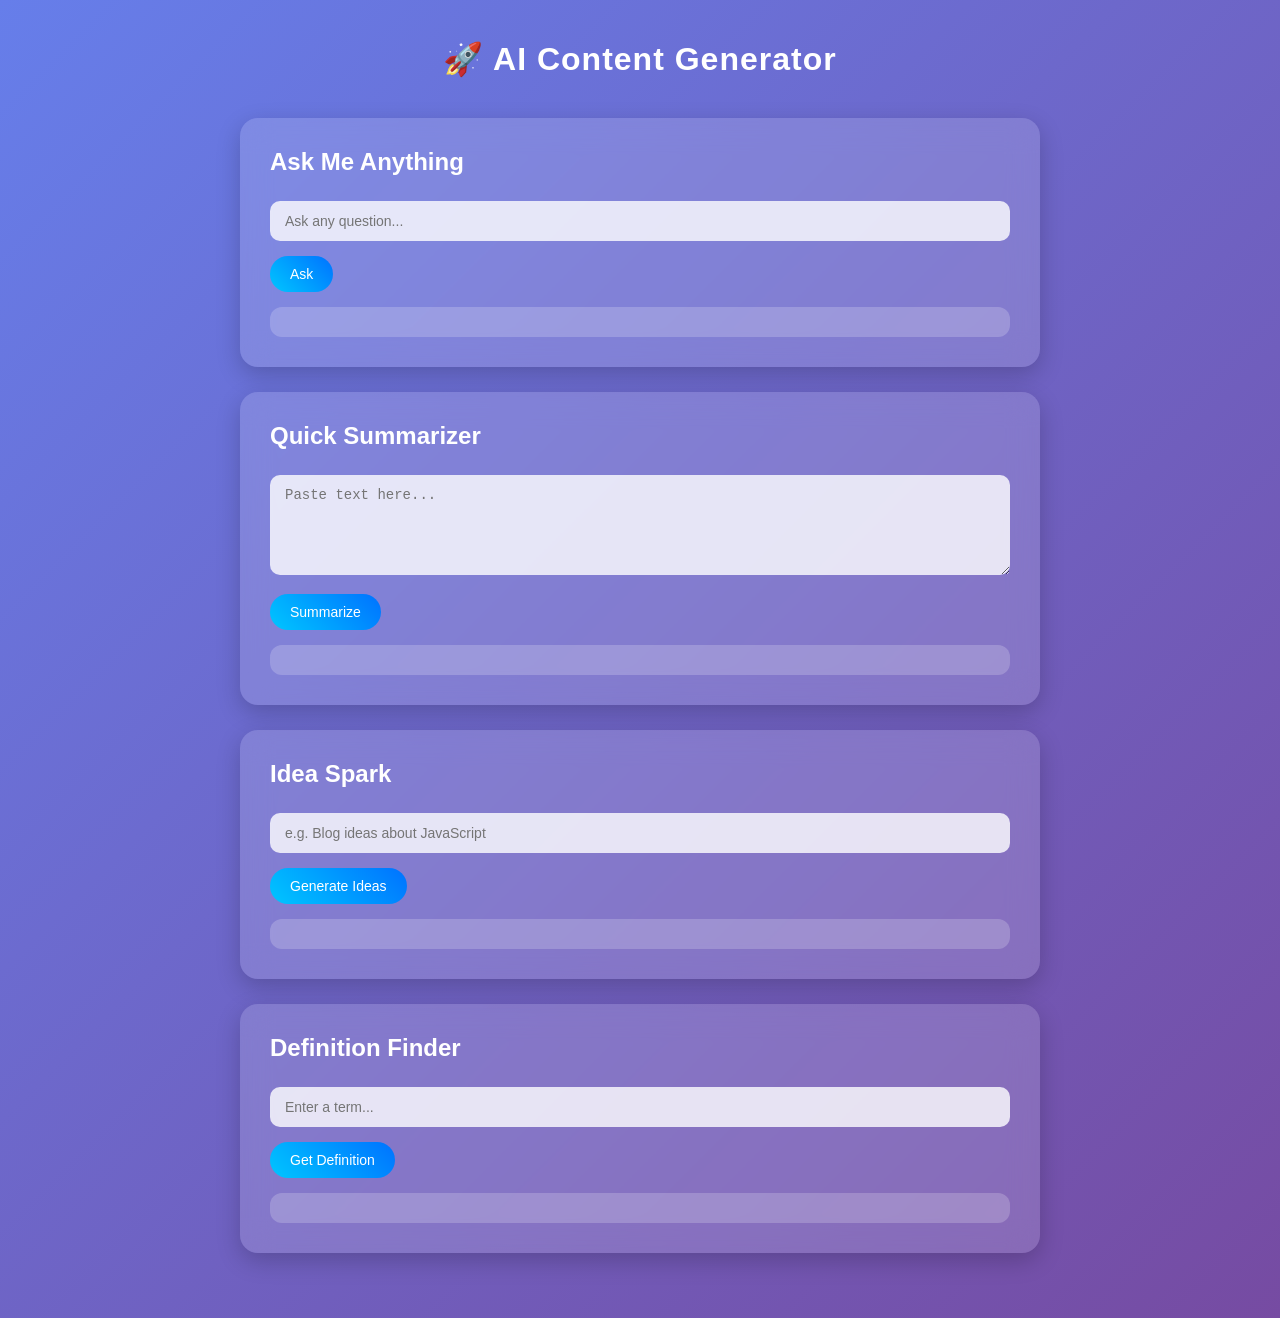
<file: index.html>
<!DOCTYPE html>
<html lang="en">
<head>
    <meta charset="UTF-8">
    <title>AI Powered Content Generator</title>
    <meta name="viewport" content="width=device-width, initial-scale=1.0">
    <link rel="stylesheet" href="main.css">
</head>
<body>

    <h1>🚀 AI Content Generator</h1>

    <div class="card">
        <h2>Ask Me Anything</h2>
        <input type="text" id="questionInput" placeholder="Ask any question...">
        <button onclick="askAI()">Ask</button>
        <div id="answerOutput" class="output"></div>
    </div>
 
    
    <div class="card">
        <h2>Quick Summarizer</h2>
        <textarea id="summaryInput" placeholder="Paste text here..."></textarea>
        <button onclick="summarizeText()">Summarize</button>
        <div id="summaryOutput" class="output"></div>
    </div>

    
    <div class="card">
        <h2>Idea Spark</h2>
        <input type="text" id="ideaInput" placeholder="e.g. Blog ideas about JavaScript">
        <button onclick="generateIdeas()">Generate Ideas</button>
        <div id="ideaOutput" class="output"></div>
    </div>

    
    <div class="card">
        <h2>Definition Finder</h2>
        <input type="text" id="definitionInput" placeholder="Enter a term...">
        <button onclick="getDefinition()">Get Definition</button>
        <div id="definitionOutput" class="output"></div>
    </div>
    <script src="main.js"></script>
</body>
</html>
</file>
<file: main.css>
/* ===============================
   GLOBAL STYLING
================================= */
* {
    margin: 0;
    padding: 0;
    box-sizing: border-box;
}

body {
    font-family: 'Segoe UI', sans-serif;
    background: linear-gradient(135deg, #667eea, #764ba2);
    min-height: 100vh;
    padding: 40px 0;
}

/* ===============================
   MAIN HEADING
================================= */
h1 {
    text-align: center;
    color: white;
    font-size: 32px;
    margin-bottom: 40px;
    letter-spacing: 1px;
}

/* ===============================
   CARD DESIGN (GLASS EFFECT)
================================= */
.card {
    width: 75%;
    max-width: 800px;
    margin: 25px auto;
    padding: 30px;
    border-radius: 18px;
    background: rgba(255, 255, 255, 0.15);
    backdrop-filter: blur(15px);
    box-shadow: 0 8px 25px rgba(0, 0, 0, 0.2);
    color: white;
    transition: 0.4s ease;
}

.card:hover {
    transform: translateY(-5px);
    box-shadow: 0 12px 30px rgba(0, 0, 0, 0.3);
}

.card h2 {
    margin-bottom: 15px;
    font-weight: 600;
}

/* ===============================
   INPUTS & TEXTAREA
================================= */
input,
textarea {
    width: 100%;
    padding: 12px 15px;
    margin-top: 10px;
    margin-bottom: 15px;
    border-radius: 10px;
    border: none;
    outline: none;
    font-size: 14px;
    background: rgba(255, 255, 255, 0.8);
    color: #333;
}

textarea {
    min-height: 100px;
    resize: vertical;
}

/* ===============================
   BUTTON DESIGN
================================= */
button {
    padding: 10px 20px;
    border: none;
    border-radius: 25px;
    background: linear-gradient(45deg, #00c6ff, #0072ff);
    color: white;
    font-size: 14px;
    font-weight: 500;
    cursor: pointer;
    transition: 0.3s ease;
}

button:hover {
    transform: scale(1.05);
    box-shadow: 0 5px 15px rgba(0, 0, 0, 0.3);
}

/* ===============================
   OUTPUT AREA
================================= */
.output {
    margin-top: 15px;
    padding: 15px;
    border-radius: 12px;
    background: rgba(255, 255, 255, 0.2);
    line-height: 1.7;
    font-size: 15px;
    word-wrap: break-word;
    animation: fadeIn 0.4s ease-in-out;
}

/* ===============================
   ANIMATION
================================= */
@keyframes fadeIn {
    from {
        opacity: 0;
        transform: translateY(10px);
    }
    to {
        opacity: 1;
        transform: translateY(0);
    }
}

/* ===============================
   RESPONSIVE
================================= */
@media (max-width: 768px) {
    .card {
        width: 90%;
        padding: 20px;
    }

    h1 {
        font-size: 24px;
    }
}
</file>
